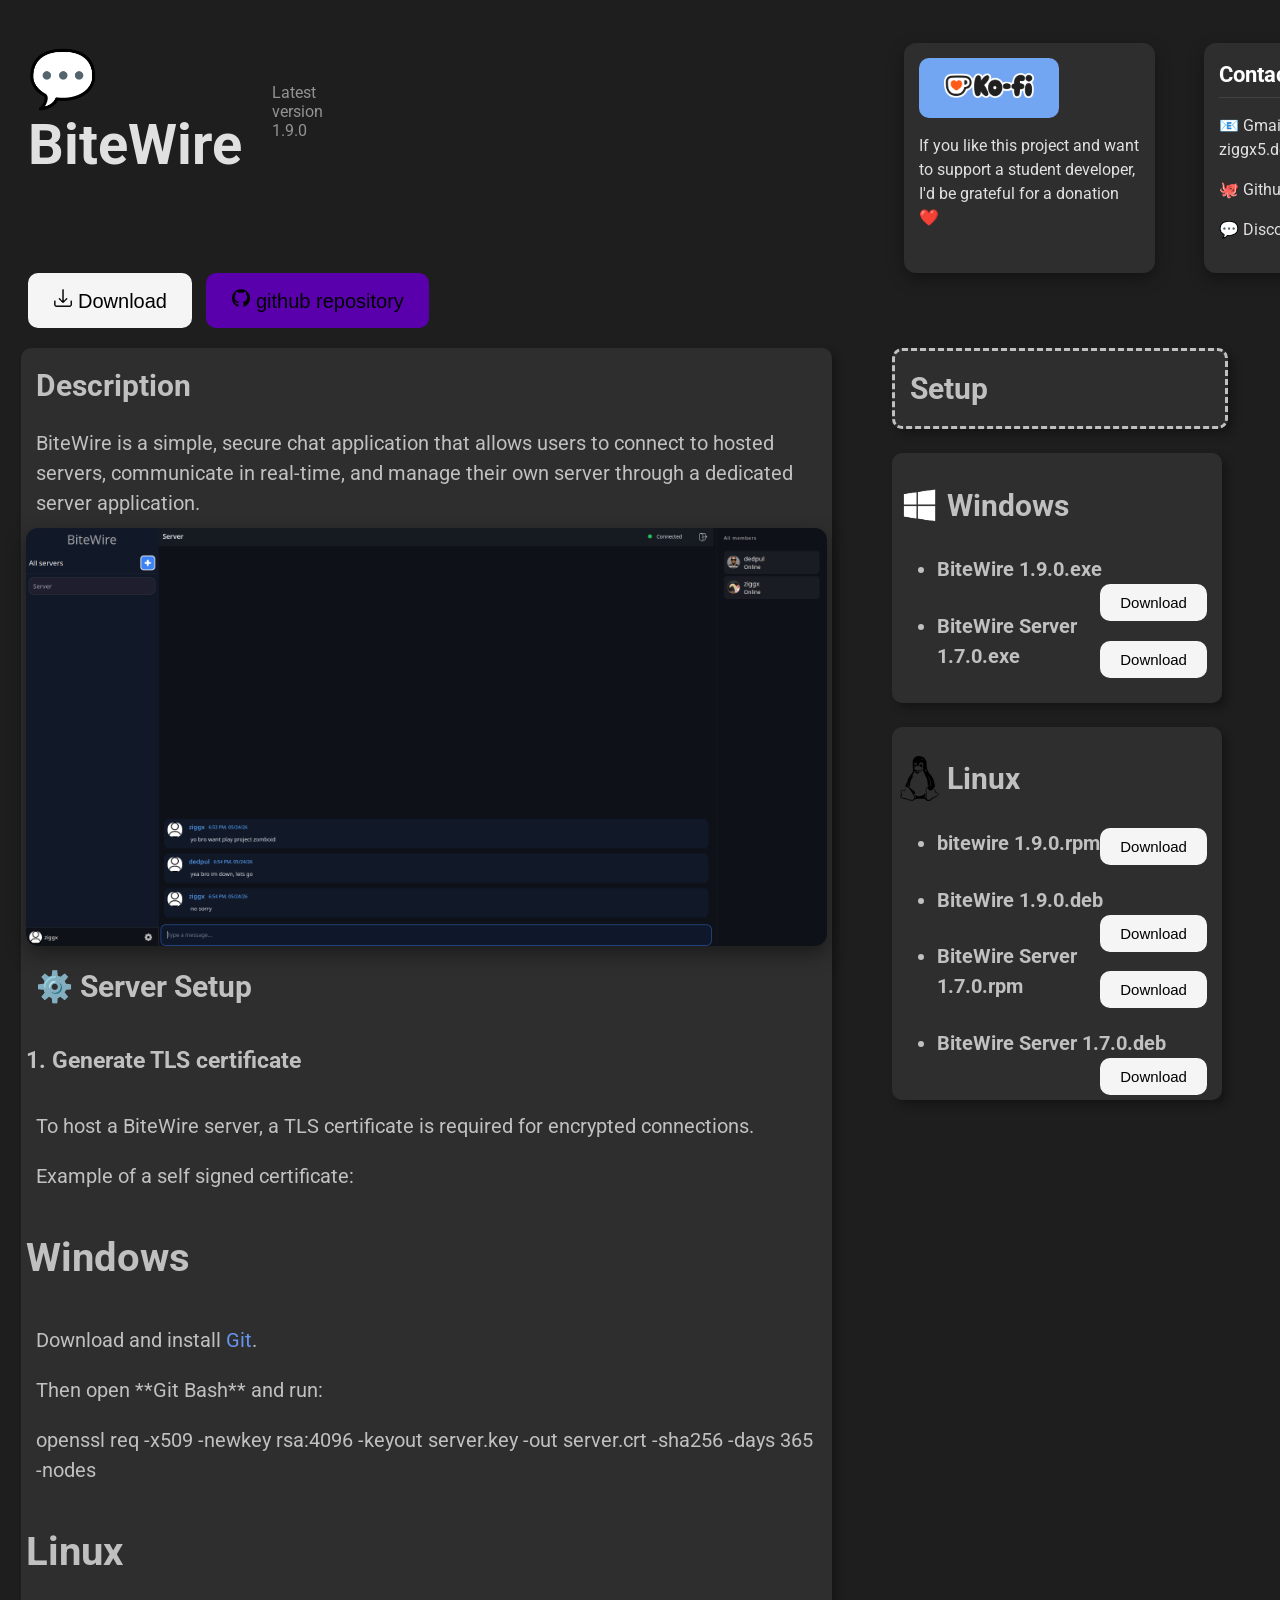
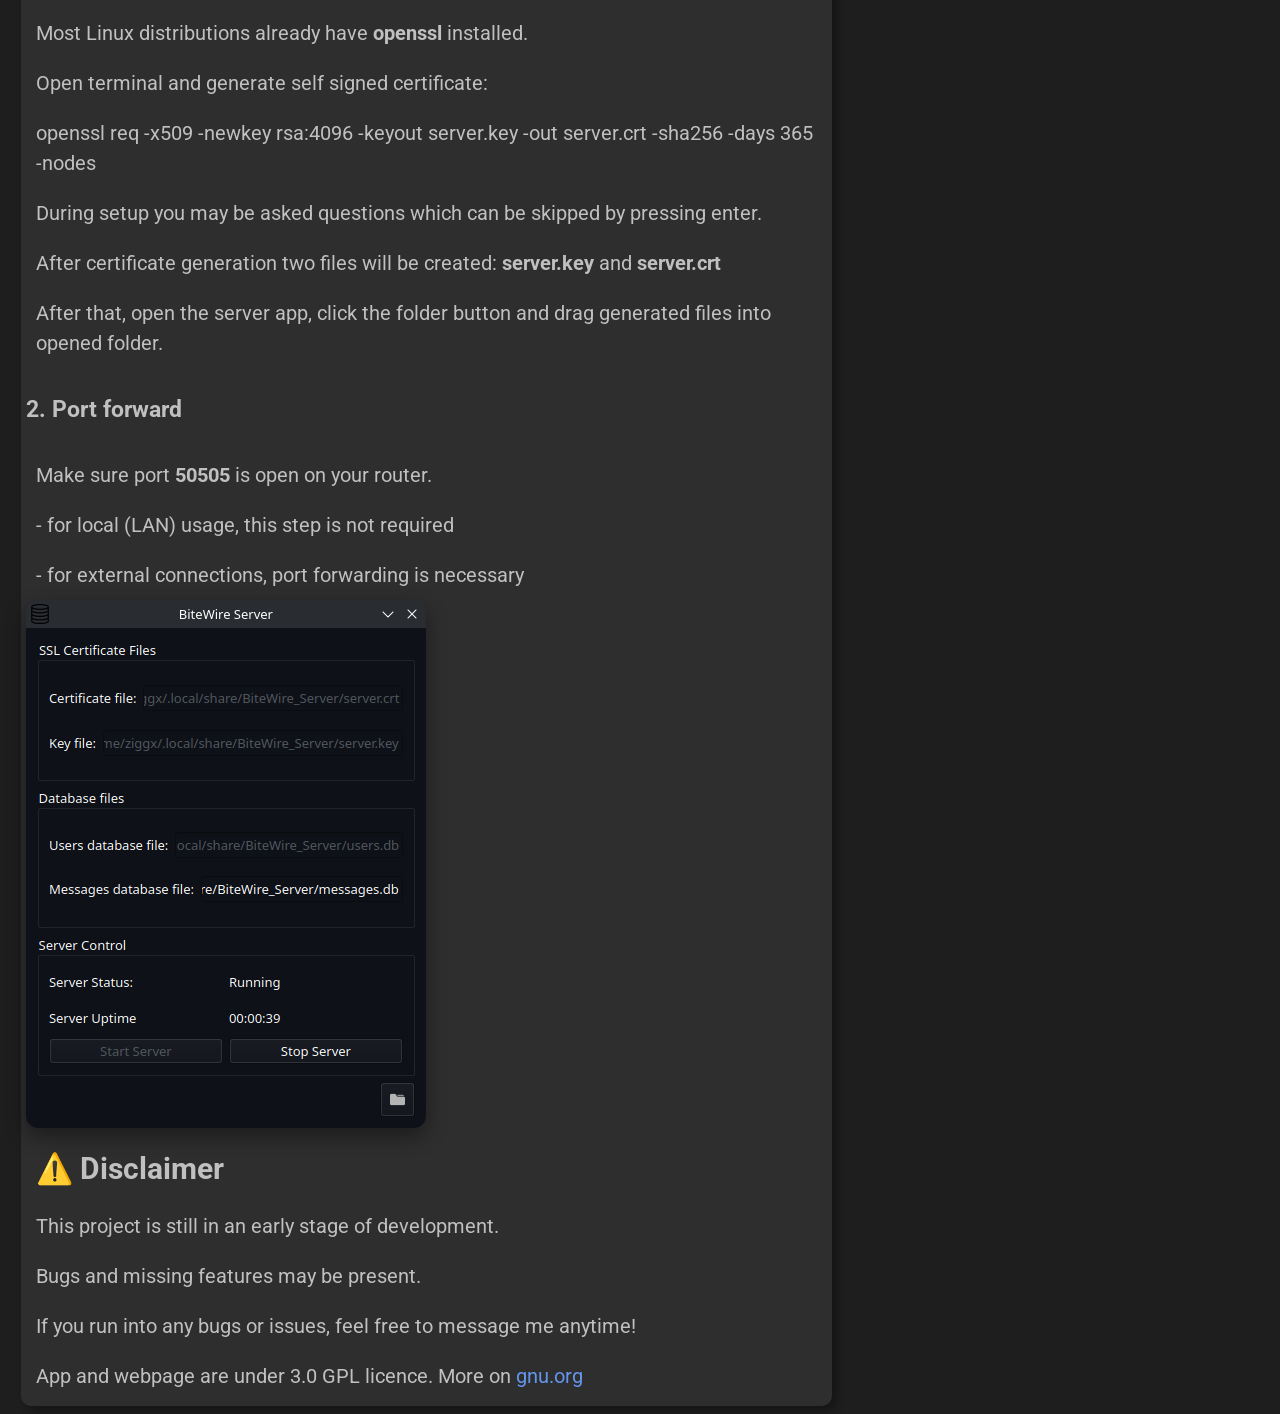
<file: docs/index.html>
<!DOCTYPE html>
<html lang="en">
<head>
    <meta charset="UTF-8">
    <meta name = "description" content= "BiteWire is an open-source self-hosted chat app for Windows and Linux. Secure realtime messaging, private servers, TLS encryption and lightweight desktop client.">
    <title>BiteWire - Open Source Self Hosted Chat App For Windows And Linux</title>
    <link rel="icon" type="image/x-icon" href="images/icon.png">
    <link rel = "stylesheet" href = "style.css">
    <link href="https://fonts.googleapis.com/css2?family=Roboto:wght@400;500;700&display=swap" rel="stylesheet">
</head>
<body>

    <header class = "header">
        <h1>💬 BiteWire</h1>
        <p class = "version">Latest version 1.9.0</p>
        <div class = "header-right">
            <div class = "donate_container">
                <a href = "https://ko-fi.com/ziggx5"><button class = "Kofi_donate_button"><img src = "images/kofi_logo.png" alt = "Kofi logo"></button></a>
                <p>If you like this project and want to support a student developer, I'd be grateful for a donation ❤️</p>
            </div>
            <div class = "contacts_container">
                <h4>Contacts</h4>
                <p>📧 Gmail: ziggx5.dev@gmail.com</p>
                <p>🐙 Github: <a href="https://github.com/Ziggx5">Ziggx5</a></p>
                <p>💬 Discord: ziggx5</p>
            </div>
        </div>
    </header>

    <div class = "download_button_section">
        <a href = "https://github.com/Ziggx5/BiteWire/releases/download/c1.9.0/BiteWire.exe"><button class ="download_button"><img src = "images/download.png" alt = "Download button">Download</button></a>
        <a href = "https://github.com/Ziggx5/BiteWire"><button class = "github_button"><img src = "images/github_logo.png" alt = "github button">github repository</button></a>
    </div>
    <div class="container">
        <div class = "description">
            <h2>Description</h2>
            <p>BiteWire is a simple, secure chat application that allows users to connect to hosted servers, communicate in real-time, and manage their own server through a dedicated server application.</p>
            <div><img src = "images/client_screenshot.png" alt="client_screenshot"></div>
            <h2>⚙️ Server Setup</h2>
            <h3>1. Generate TLS certificate</h3>
            <p>To host a BiteWire server, a TLS certificate is required for encrypted connections.</p>
            <p>Example of a self signed certificate:</p>
            <h1>Windows</h1>
            <p>Download and install <a href = https://git-scm.com/>Git</a>.</p>
            <p>Then open **Git Bash** and run:</p>
            <p>openssl req -x509 -newkey rsa:4096 -keyout server.key -out server.crt -sha256 -days 365 -nodes</p>
            <h1>Linux</h1>
            <p>Most Linux distributions already have <b>openssl</b> installed.</p>
            <p>Open terminal and generate self signed certificate:</p>
            <p>openssl req -x509 -newkey rsa:4096 -keyout server.key -out server.crt -sha256 -days 365 -nodes</p>
            <p>During setup you may be asked questions which can be skipped by pressing enter.</p>
            <p>After certificate generation two files will be created: <b>server.key</b> and <b>server.crt</b></p>
            <p>After that, open the server app, click the folder button and drag generated files into opened folder.</p>
            <h3>2. Port forward</h3>

            <p>Make sure port <b>50505</b> is open on your router.</p>
            <p>- for local (LAN) usage, this step is not required</p>
            <p>- for external connections, port forwarding is necessary</p>

            <div><img src = "images/server_screenshot.png" alt="server_screenshot"></div>

            <h2>⚠️ Disclaimer</h2>
            <p>This project is still in an early stage of development.</p>
            <p>Bugs and missing features may be present.</p>

            <p>If you run into any bugs or issues, feel free to message me anytime!</p>
            <p>App and webpage are under 3.0 GPL licence. More on <a href="https://www.gnu.org/licenses/gpl-3.0.html">gnu.org</a></p>
        </div>
        <div class = "right_column">
            <div class = "setup">
                <h2>Setup</h2>
            </div>

            <div class = "windows_container">
                <h2><img src="images/windows_logo.png" alt = "windows_logo"></a>Windows</h2>
                <ul>
                    <li>
                        <h4>BiteWire 1.9.0.exe<a href = "https://github.com/Ziggx5/BiteWire/releases/download/c1.9.0/BiteWire.exe"><button>Download</button></a></h4>
                    </li>
                    <li>
                        <h4>BiteWire Server 1.7.0.exe<a href = "https://github.com/Ziggx5/BiteWire/releases/download/s1.7.0/BiteWire.Server.exe"><button>Download</button></a></h4>
                    </li>
                </ul>
            </div>
            <div class = "linux_container">
                <h2><img src="images/linux_logo.png" alt = "linux_logo"></a>Linux</h2>
                <ul>
                    <li>
                        <h4>bitewire 1.9.0.rpm<a href = "https://github.com/Ziggx5/BiteWire/releases/download/c1.9.0/bitewire-1.9.0-1.x86_64.rpm"><button>Download</button></a></h4>
                    </li>
                    <li>
                        <h4>BiteWire 1.9.0.deb<a href = "https://github.com/Ziggx5/BiteWire/releases/download/c1.9.0/bitewire_1.9.0_amd64.deb"><button>Download</button></a></h4>
                    </li>
                    <li>
                        <h4>BiteWire Server 1.7.0.rpm<a href = "https://github.com/Ziggx5/BiteWire/releases/download/s1.7.0/bitewire-server-1.7.0-1.x86_64.rpm"><button>Download</button></a></h4>
                    </li>
                    <li>
                        <h4>BiteWire Server 1.7.0.deb<a href = "https://github.com/Ziggx5/BiteWire/releases/download/s1.7.0/bitewire-server_1.7.0_amd64.deb"><button>Download</button></a></h4>
                    </li>
                </ul>
            </div>
        </div>
    </div>
</body>
</html>
</file>
<file: docs/style.css>
body {
    background: #1e1e1e;
    font-family: "roboto", sans-serif;
}

a {
    color: cornflowerblue;
    text-decoration: none;
}

.download_button_section button:hover {
    background-color: #2e2e2e;
}

.header {
    display: flex;
    align-items: baseline;
    gap: 30px; 
    color: #e0e0e0;
    font-size: 28px;
    margin-left: 20px;
}

.version {
    font-size: 16px;
    opacity: 0.6;
}

.contacts_container h4 {
    margin: 0 0 12px 0;
    font-size: 22px;
    color: #ffffff;
    border-bottom: 1px solid rgba(255,255,255,0.1);
    padding-bottom: 6px;
}

.header p {
    font-size: 16px;
}

.download_button_section {
    padding-bottom: 20px;
    width: 50%;
    margin-left: 20px;
}

.download_button_section img {
    width: 20px;
    height: 20px;
    margin-right: 5px;
}

.download_button_section button {
    margin-right: 10px;
}

.download_button {
    padding: 15px 25px;
    border-radius: 10px;
    font-size: 20px;
    background-color: whitesmoke;
    color: black;
    border-style: none;
    cursor:  pointer;
}

.download_button a{
    color: black;
}

.all_downloads_button {
    padding: 15px 25px;
    border-radius: 10px;
    font-size: 20px;
    background-color: rgb(0, 86, 167);
    color: black;
    border-style: none;
}

.github_button {
    padding: 15px 25px;
    border-radius: 10px;
    font-size: 20px;
    background-color: rgb(89, 0, 172);
    color: black;
    border-style: none;
    cursor:  pointer;
}

.github_button a {
    color: black;
}

.description {
    color: #c0c0c0;
    font-size: 20px;
    margin-left: 1%;
    padding: 5px;
    border-radius: 10px;
    background-color: #2e2e2e;
    width: 50%;
    box-shadow: 5px 5px 8px rgba(0, 0, 0, 0.3);
    line-height: 1.5;
    flex: 2;
}

.description h2 {
    font-size: 30px;
    padding: 10px;
    margin: 0px
}

.description p {
    padding: 10px;
    margin: 0px;
}

.description ul {
    margin: 0px;
}

.description img {
    max-width: 100%;
    height: auto;
    border-radius: 12px;
    box-shadow: 0 8px 20px rgba(0,0,0,0.4);
}

.downloads {
    color: #c0c0c0;
    font-size: 20px;
    padding: 5px;
    border-radius: 10px;
    background-color: #2e2e2e;
    box-shadow: 5px 5px 8px rgba(0, 0, 0, 0.3);
    line-height: 1.5;
    margin-left: 5%;
    width: 30%;
    height: 50%;
    margin-right: 1%;
}

.container {
    display: flex;
    gap: 40px;
}

.donate_container {
    background-color: #2e2e2e;
    border-radius: 12px;
    margin-left: 5%;
    width: 250px;
    line-height: 1.5;
    font-size: 14px;
    padding: 15px;
    box-shadow: 0 6px 16px rgba(0,0,0,0.35);
}

.Kofi_donate_button {
    padding: 15px 25px;
    border-radius: 10px;
    font-size: 20px;
    background-color: #72A5F2;
    color: black;
    border-style: none;
    cursor:  pointer;
}

.Kofi_donate_button img {
    width: 90px;
}

.contacts_container {
    background-color: #2e2e2e;
    border-radius: 12px;
    margin-left: 5%;
    width: 250px;
    line-height: 1.5;
    font-size: 14px;
    padding: 15px;
    box-shadow: 0 6px 16px rgba(0,0,0,0.35);
}

.setup {
    color: #c0c0c0;
    font-size: 20px;
    margin-left: 5%;
    padding: 5px;
    border-radius: 10px;
    background-color: #2e2e2e;
    width: 80%;
    box-shadow: 5px 5px 8px rgba(0, 0, 0, 0.3);
    line-height: 1.5;
    border-style: dashed;
}

.setup h2 {
    font-size: 30px;
    padding: 10px;
    margin: 0px
}

.setup p {
    padding: 10px;
    margin: 0px;
}

.header-right {
    margin-left: 42%;
    display: flex;
    gap: 20px;
}

.windows_container {
    color: #c0c0c0;
    font-size: 20px;
    margin-left: 5%;
    padding: 5px;
    border-radius: 10px;
    background-color: #2e2e2e;
    width: 80%;
    box-shadow: 5px 5px 8px rgba(0, 0, 0, 0.3);
    line-height: 1.5;
}

.right_column {
    flex: 1;
    display: flex;
    flex-direction: column;
    gap: 24px;
}

.right_column img {
    width: 45px;
    height: 45px;
    margin-right: 5px;
    float: left;
}

.windows_container button {
    padding: 10px 20px;
    float: right;
    margin-right: 10px;
    border-radius: 10px;
    font-size: 15px;
    background-color: whitesmoke;
    color: black;
    border-style: none;
    cursor:  pointer;
    
}

.linux_container {
    color: #c0c0c0;
    font-size: 20px;
    margin-left: 5%;
    padding: 5px;
    border-radius: 10px;
    background-color: #2e2e2e;
    width: 80%;
    box-shadow: 5px 5px 8px rgba(0, 0, 0, 0.3);
    line-height: 1.5;
}

.linux_container button {
    padding: 10px 20px;
    float: right;
    margin-right: 10px;
    border-radius: 10px;
    font-size: 15px;
    background-color: whitesmoke;
    color: black;
    border-style: none;
    cursor:  pointer;
}
</file>
